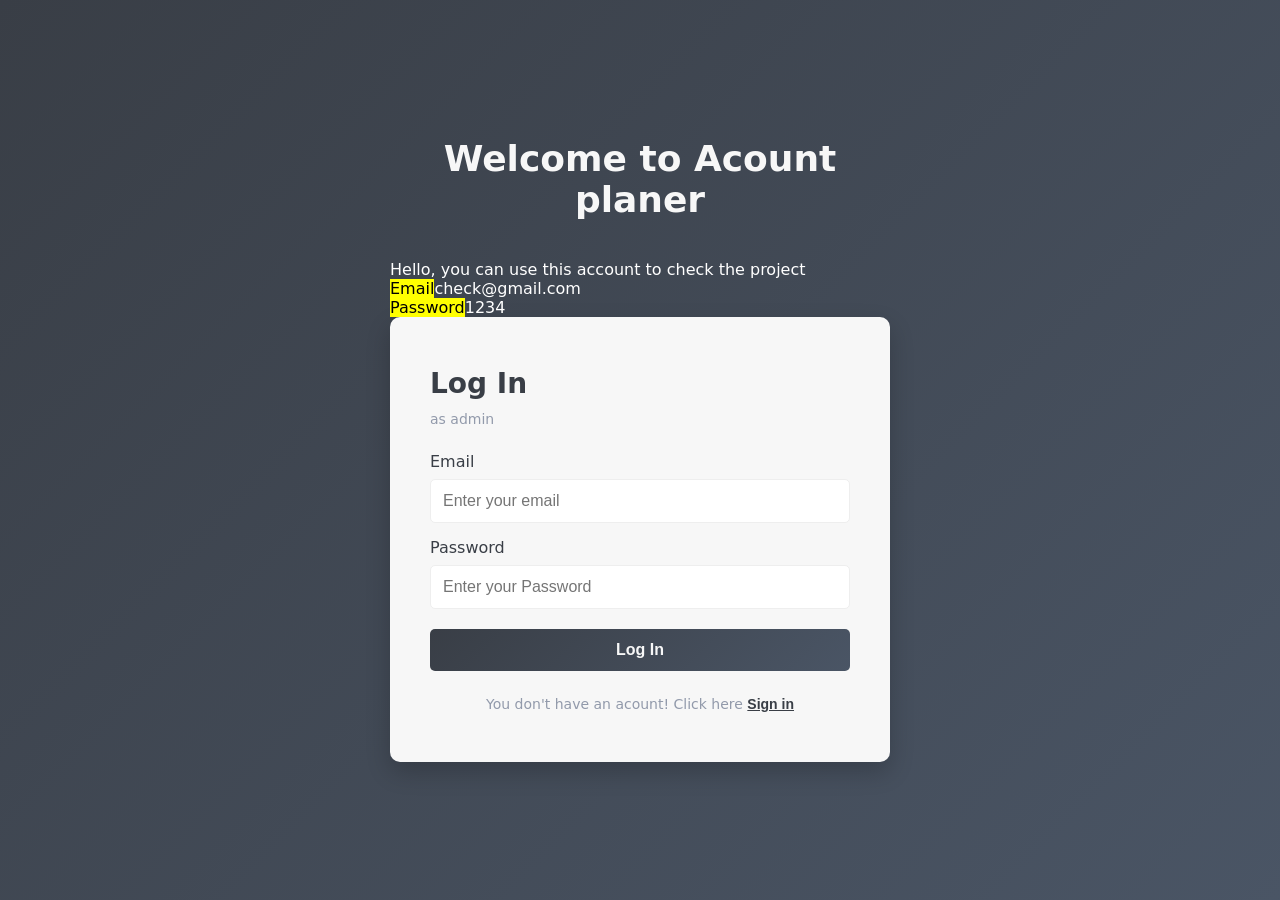
<file: index.html>
<!DOCTYPE html>
<html lang="en">
<head>
    <meta charset="UTF-8">
    <meta name="viewport" content="width=device-width, initial-scale=1.0">
    <title>Document</title>
    <link rel="stylesheet" href="style.css">
</head>
<body>
    <div class="container">
        <h1>Welcome to Acount planer</h1>
        <p>Hello, you can use this account to check the project</p>
        <p><mark>Email</mark>check@gmail.com</p>
        <p><mark>Password</mark>1234</p> 
        <div class="form_box">
            <h2 class="header_title">Log In</h2><sub>as admin</sub>
            <form action="./log_in_check.html" id="log_in" >
                <label for="email">Email</label>
                <input type="text" name="email" id="email" placeholder="Enter your email ">
                <label for="pass">Password</label>
                <input type="Password" name="password" id="pass" placeholder="Enter your Password ">
                <input type="submit" value="Log In">
            </form>
            <small>You don't have an acount! Click here <button>Sign in</button></small>
        </div>
    </div>
    
<script type="module" src="./js.js"></script>
</body>
</html>
</file>
<file: style.css>
:root{
    --first_color:#f7f7f7;
    --second_color: #eeeeee; 
    --third_color: #393e46; 
    --fourth_color: #929aab; 
    --fifth:#4a5565;
    --sixeth:rgb(170, 170, 170);
    --seven:#8c9cb4;
    --lgreen:#81ff81;
    --lred:rgb(250, 121, 121);
    --success:rgb(1, 172, 1);
    --success_hover:rgb(1, 132, 10);
    --active:rgb(26, 26, 26);
    --disable:rgb(108, 108, 108);
    --dashboardtable: rgb(208, 201, 201);
}

* {
    margin: 0;
    padding: 0;
    box-sizing: border-box;
}

body {
    font-family: Arial, sans-serif;
    background: linear-gradient(135deg, var(--third_color) 0%, var(--fifth) 100%);
    min-height: 100vh;
    display: flex;
    justify-content: center;
    align-items: center;
    padding: 20px;
        font-family: ui-sans-serif,system-ui,sans-serif,"Apple Color Emoji","Segoe UI Emoji","Segoe UI Symbol","Noto Color Emoji";
}

.container {
    width: 100%;
    max-width: 500px;
}
.container p{
    color: white;
}
h1 {
    text-align: center;
    color: var(--first_color);
        font-size: 32px;
    margin-bottom: 30px;
    
}

.form_box {
    background: var(--first_color);
    padding: 40px 30px;
    border-radius: 10px;
    box-shadow: 0 10px 25px rgba(0, 0, 0, 0.2);
}

.header_title {
    font-size: 24px;
    margin-bottom: 5px;
    color: var(--third_color);
}

sub {
    color: var(--fourth_color);
    font-size: 14px;
}

form {
    margin: 25px 0;
}

label {
    display: block;
    margin-top: 15px;
    margin-bottom: 8px;
    color: var(--third_color);
    font-weight: 500;
}

input[type="text"],
input[type="Password"] {
    width: 100%;
    padding: 12px;
    border: 1px solid var(--second_color);
    border-radius: 5px;
    font-size: 16px;
    transition: border-color 0.3s;
}

input[type="text"]:focus,
input[type="Password"]:focus {
    outline: none;
    border-color: var(--third_color);
    box-shadow: 0 0 5px rgba(57, 62, 70, 0.1);
}

input[type="submit"] {
    width: 100%;
    padding: 12px;
    margin-top: 20px;
    background: linear-gradient(135deg, var(--third_color) 0%, var(--fifth) 100%);
    color: var(--first_color);
    border: none;
    border-radius: 5px;
    font-size: 16px;
    font-weight: bold;
    cursor: pointer;
    transition: transform 0.2s, box-shadow 0.2s;
}

input[type="submit"]:hover {
    transform: translateY(-2px);
    box-shadow: 0 5px 15px var(--third_color);
}

small {
    display: block;
    text-align: center;
    margin-top: 20px;
    color: var(--fourth_color);
    font-size: 14px;
}

button {
    background: none;
    border: none;
    color: var(--third_color);
    cursor: pointer;
    text-decoration: underline;
    font-size: 14px;
    font-weight: bold;
    transition: color 0.3s;
}

button:hover {
    color: var(--fifth);
}


@media (min-width: 768px) {
    h1 {
        font-size: 36px;
        margin-bottom: 40px;
    }
    
    .form_box {
        padding: 50px 40px;
    }
    
    .header_title {
        font-size: 28px;
    }
    
    input[type="submit"] {
        padding: 12px;
        font-size: 16px;
    }
    
    body {
        padding: 20px;
    }
    
    label {
        font-size: 16px;
    }
    
    input[type="text"],
    input[type="Password"] {
        font-size: 16px;
        padding: 12px;
    }
}
</file>
<file: admins/admins.css>
*{
    margin: 0;
    padding: 0;
    box-sizing: border-box;
    scroll-behavior: smooth;
}

body{
    font-family:sans-serif;
}
.row{
    margin: 0;
    padding: 0;
}
#log_out_confirm{
    position: fixed;
    top: 0;
    left: 0;
    width: 100%;
    height: 100vh;
    background-color: rgba(0, 0, 0, 0.5);
    display: flex;
    align-items: center;
    justify-content: center;
    z-index: 9999;
    display: none;
}
.confirm_box {
    background-color: #585858;
    padding: 20px;
    border-radius: 10px;
    text-align: center;
    color: white;
}
.confirm_box button{
    color: white;
    background-image: linear-gradient(to right, #00ff84, #000000d6);
    box-shadow: -2px 0px 10px white, inset 4px 0px 10px rgb(186, 186, 186);
    border-style: unset;
}
button#confirm_yes {
    background-image: linear-gradient(45deg, #ff0000, #000000d6);
}
header {
    height: 70px;
    background-color: var(--third_color);
    color: white;
}

#bar_btn{
    width: max-content;
    background-color: transparent;
}
.search_box label{
    border-right: none;
    font-size: 20px;
    color: rgba(0, 0, 0, 0.551);
    font-weight: 100;
    color: white;
    background-color: var(--third_color);
}
.search_box input{
    padding: 5px;
    border-left: none;
    outline: none;
    background-color: var(--fourth_color);
    color: white;
}
.name_account{
    display: flex;
    flex-direction: column;
    width: max-content;
}
span#name_admin {
    align-self: start;
}
.name_account span{
    font-size: .8em;
    text-align: right;
    display: block;
    align-self: end;
}
.flex_topimg {
    width: 40px;
    border-radius: 40px;
    margin: 0 0px 0 5px;
}
aside{
    top:70px;
    height: 100vh;
    background-color: var(--third_color);
    background: linear-gradient(to left, white,var(--fifth));
    z-index: 9;
    left: 100%;
    transform: translateX(0);
    transition: .4s;
}
aside.show{
    transform: translateX(-100%);
}

#logo img {
    height: auto;
    width: 100px !important;
}

aside ul{
    list-style: none;
}
  aside li {
    font-size: 16px;
}

aside li a, .log_out{
    text-decoration: none;
    color: var(--second_color);
    display: block;
    padding: 15px ;
    transition: .7s;
    display: flex;
    align-items: center;
    gap: 10px;
    background-image: linear-gradient(to right, var(--sixeth) 25%,var(--fifth) 50%,   var(--sixeth) );
background-size: 200%;
background-position: left;

}
.log_out{
    width: 100%;
    border: none;
}
aside li a.active{
    background-image: linear-gradient(to right, var(--third_color)  );
    color: var(--first_color);
}
aside li a:hover:not(.active), .log_out:hover{
    background-position: right;
    translate:2px -2px;
    box-shadow: 1px 1px 3px 0px var(--third_color);
}
 aside li a:hover i{
    color: var(--first_color);
}
aside li a i
{
    transition: .3s;
     color: var(--second_color);
}
aside li a.active i{
color: var(--first_color);
}
main{
    padding: 20px 0 !important;
    /* padding: 35px 20px; */
    background-color: var(--first_color);
    position: relative;
    left: 0;
    right: 100%;
    /* left: 100%; */
    transform: translate(0);
    height: calc(100vh - 70px);
    overflow: auto;

}
section.title {
    display: flex;
    align-items: center;
    justify-content: space-between;
    color: var(--third_color);
}

.title > div > a {
    background: #4f39f6;
    color: white;
    padding: 10px 15px;
    border-radius: 10px;
    display: inline-block;
    text-decoration: none;
}
.describe{
    color: var( --third_color);
}



@media (min-width: 576px) { 
    
     main{
        padding-right: calc(var(--bs-gutter-x) * .5) !important;
        padding-left: calc(var(--bs-gutter-x) * .5) !important;
    }
    
 }

 /* Medium devices (tablets, 768px and up) */
@media (min-width: 768px) { 
   #logo img {
    height: 50px;
    width: auto !important;
    }
    
 }

/* Large devices (desktops, 992px and up) */
@media (min-width: 992px) { 
    

    #bar_btn{
        display: none;
    }
#bar_btn{
        display: none;
    }
    aside{
        transition: 0S;
        left: 0;
    }
  
     main{
        left: 100%;
        transform: translate(-100%, 0px);

    }

    
 }

/* X-Large devices (large desktops, 1200px and up) */
@media (min-width: 1200px) { 
       aside li {
    font-size: 20px;
}
 }

/* XX-Large devices (larger desktops, 1400px and up) */
@media (min-width: 1400px) {  }
</file>
<file: admins/client.css>
main{
    overflow: hidden;
}
.add_client{
    background-color: var(--success);
    color: white;
    transition: .4s;
}
.add_client:hover{
background-color: var(--success_hover)    ;
border: 1px solid green;
box-shadow: 1px 1px 5px 0px #333;
translate: -4px -1px;
color: white;
}
.filter_box {
    display: flex;
    gap: 10px;
    align-items: stretch;
    border-radius: 10px;

    

    flex-direction: column;
    padding: 5px 0;
    box-shadow: none;
    margin: 10px 0 0;
}
.filter_box .search_box{
    flex: 2;
}




  .select_filter select {
    padding: 5px;
    height: 100%;
    border-radius: 10px;
    font-size: 17px;

}
.select_filter select option {
    font-size: 20px;
    background: #5a5a5a1c;
}
select > option:hover, select > option:checked{
    background-color: rgba(173, 216, 230, 0.562);
}
.table{
    overflow: scroll;
    padding-bottom:100px ;    
}

table {
    
    border: 1px solid #33333352;
    width: 100%;
    border-collapse: collapse;
    padding: 10px;
    background: aliceblue;
    text-align: center;
}

thead{
    position: sticky;
    top: 0;
    z-index: 9;
    
}
table tbody tr:hover{
background-color: rgba(211, 211, 211, 0.375);
}
th, td {
    border-bottom: 1px solid #33333352;
    padding: 4px;
    text-align: center;
    border: 1px solid #33333350;
    font-size: 13px;
}
th{
    color: white ;
}
thead > tr > th{
    background-color: var(--seven);
}
.td_action{
    position: sticky;
    top: 0;
    right: 0;
    background: var(--seven);
}

td:first-child{
    font-weight: 600;
}
td:not(td:first-child){
    color: #6a7282;
}
td:nth-child(6) span{
    display: block;
    width: max-content;
}
td:nth-child(6) span:before {
    content: "";
    position: relative;
    top: 5px;
    left: 100%;
    display: block;
    width: 7px;
    height: 7px;
    border-radius: 10px;
}
.active_st::before{
    background: var(--lgreen);
}
.un_active_st::before{
    background: var(--lred);
}



td .action a {
    margin: 0 10px;
    padding: 5px;
    border-radius: 5px;
    font-size: 18px;
}
td .action a:first-of-type, td .action a:visited:first-of-type{
color: rgb(1, 172, 1);
}
td .action a:last-of-type, td .action a:visited:last-of-type{
color: rgb(172, 1, 1);
}
td .action a:hover{
    background-color: rgba(211, 211, 211, 0.529);
}

.display_service{
    display: none;
}
.display_status{
    display: none;
}
.md_show{
    display:none
}

@media (min-width: 576px) { 
    
    main{
    /* overflow: auto; */
}
   
    .filter_box{
        flex-direction: row;
        padding: 30px ;
        box-shadow: 1px 1px 3px #333;
        margin: 30px 0;
    }
  .select_filter select {
    padding: 10px 20px;
    height: 100%;
}
.md_show{
    display:table-cell;
}
th, td{
    font-size: 16px;
}
 }

 /* Medium devices (tablets, 768px and up) */
@media (min-width: 768px) {  }

/* Large devices (desktops, 992px and up) */
@media (min-width: 992px) {  }

/* X-Large devices (large desktops, 1200px and up) */
@media (min-width: 1200px) {  }

/* XX-Large devices (larger desktops, 1400px and up) */
@media (min-width: 1400px) {  }
</file>
